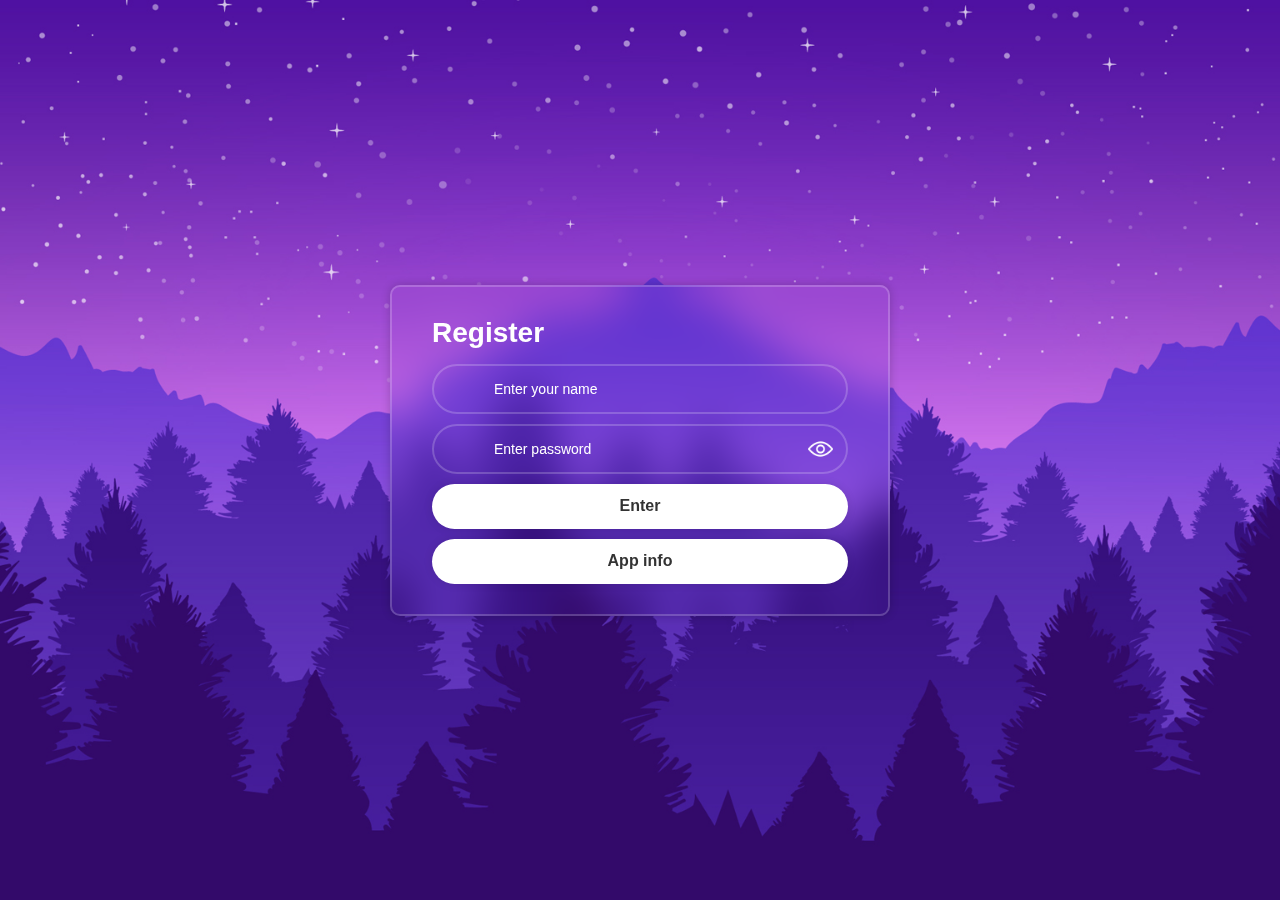
<file: fun-chat/index.html>
<!doctype html><html lang="en"><head><meta charset="UTF-8"/><meta name="viewport" content="width=device-width,initial-scale=1"/><title>Fun Chat</title><link rel="shortcut icon" href="favicon.ico" type="image/x-icon"/><link rel="icon" href="favicon.ico"><script defer="defer" src="bundle.js"></script><link href="styles.css" rel="stylesheet"></head><body></body></html>
</file>
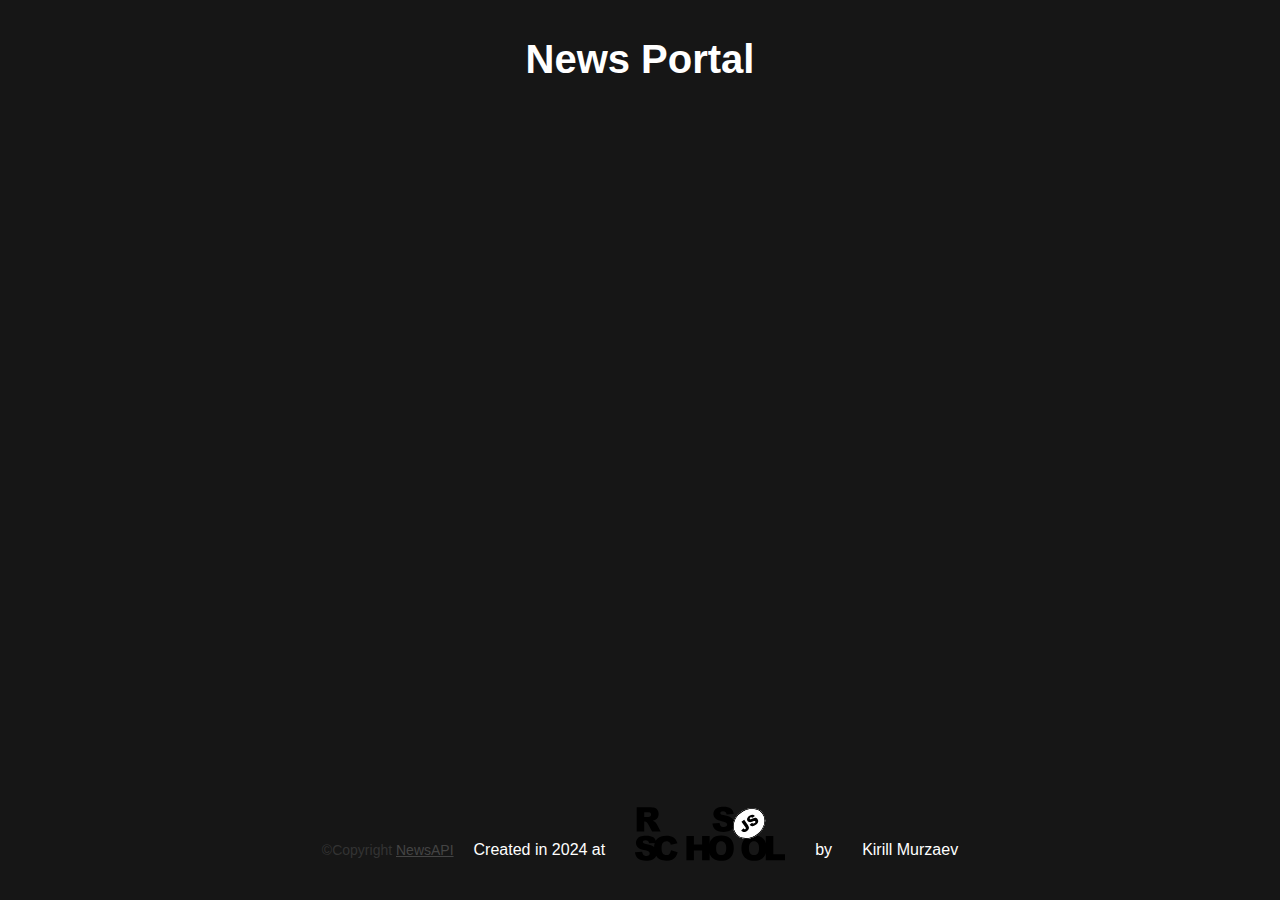
<file: news-api/index.html>
<!doctype html><html><head><meta charset="utf-8"/><meta name="viewport" content="width=device-width,initial-scale=1"/><meta http-equiv="X-UA-Compatible" content="ie=edge"/><title>NewsPortal</title><script defer="defer" src="index.js"></script></head><body><header><h1 class="header__title">News Portal</h1></header><main><div class="alphabet"></div><div class="sources buttons"></div><div class="news"></div></main><footer><p class="copyright">Copyright <a href="https://newsapi.org">NewsAPI</a></p><p class="create"><span>Created in 2024 at </span><a href="https://rs.school/js/" target="_blank" class="rs-logo"><svg id="Layer_1" xmlns="http://www.w3.org/2000/svg" xmlns:xlink="http://www.w3.org/1999/xlink" viewbox="0 0 552.8 205.3"><style>.st0 {
                  fill: #fff;
                }
                .st1 {
                  clip-path: url(#SVGID_2_);
                  fill: #000;
                }
                .st2 {
                  clip-path: url(#SVGID_4_);
                }
                .st3 {
                  clip-path: url(#SVGID_6_);
                }
                .st4 {
                  clip-path: url(#SVGID_8_);
                }
                .st5 {
                  stroke: #000;
                  stroke-width: 4;
                  stroke-miterlimit: 10;
                }
                .st6 {
                  clip-path: url(#SVGID_8_);
                }
                .st6,
                .st7 {
                  fill: none;
                  stroke: #000;
                  stroke-width: 4;
                  stroke-miterlimit: 10;
                }
                .st8,
                .st9 {
                  clip-path: url(#SVGID_10_);
                  fill: #ffffff;
                }
                .st9 {
                  fill: none;
                  stroke: #000;
                  stroke-width: 4;
                  stroke-miterlimit: 10;
                }</style><title>rs_school_js</title><path class="st10" d="M285.4 68l26.3-1.7c.6 4.3 1.7 7.5 3.5 9.8 2.9 3.6 6.9 5.4 12.2 5.4 3.9 0 7-.9 9.1-2.8 2-1.5 3.2-3.9 3.2-6.4 0-2.4-1.1-4.7-3-6.2-2-1.8-6.7-3.6-14.1-5.2-12.1-2.7-20.8-6.3-25.9-10.9-5.1-4.3-8-10.6-7.8-17.3 0-4.6 1.4-9.2 4-13 3-4.3 7.1-7.7 12-9.6 5.3-2.3 12.7-3.5 22-3.5 11.4 0 20.1 2.1 26.1 6.4 6 4.2 9.6 11 10.7 20.3l-26 1.5c-.7-4-2.1-6.9-4.4-8.8s-5.3-2.8-9.2-2.8c-3.2 0-5.6.7-7.2 2-1.5 1.2-2.5 3-2.4 5 0 1.5.8 2.9 2 3.8 1.3 1.2 4.4 2.3 9.3 3.3 12.1 2.6 20.7 5.2 26 7.9 5.3 2.7 9.1 6 11.4 9.9 2.4 4 3.6 8.6 3.5 13.3 0 5.6-1.6 11.2-4.8 15.9-3.3 4.9-7.9 8.7-13.3 11-5.7 2.5-12.9 3.8-21.5 3.8-15.2 0-25.7-2.9-31.6-8.8S286.1 77 285.4 68zM6.3 97.6V8.2h46.1c8.5 0 15.1.7 19.6 2.2 4.4 1.4 8.3 4.3 10.9 8.2 2.9 4.3 4.3 9.3 4.2 14.5.3 8.8-4.2 17.2-11.9 21.6-3 1.7-6.3 2.9-9.7 3.5 2.5.7 5 1.9 7.2 3.3 1.7 1.4 3.1 3 4.4 4.7 1.5 1.7 2.8 3.6 3.9 5.6l13.4 25.9H63L48.2 70.2c-1.9-3.5-3.5-5.8-5-6.9-2-1.4-4.4-2.1-6.8-2.1H34v36.3H6.3zM34 44.4h11.7c2.5-.2 4.9-.6 7.3-1.2 1.8-.3 3.4-1.3 4.5-2.8 2.7-3.6 2.3-8.7-1-11.8-1.8-1.5-5.3-2.3-10.3-2.3H34v18.1zM0 174.2l26.3-1.7c.6 4.3 1.7 7.5 3.5 9.8 2.8 3.6 6.9 5.5 12.2 5.5 3.9 0 7-.9 9.1-2.8 2-1.6 3.2-3.9 3.2-6.4 0-2.4-1.1-4.7-3-6.2-2-1.8-6.7-3.6-14.2-5.2-12.1-2.7-20.8-6.3-25.9-10.9-5.1-4.3-8-10.6-7.8-17.3 0-4.6 1.4-9.2 4-13 3-4.3 7.1-7.7 12-9.6 5.3-2.3 12.7-3.5 22-3.5 11.4 0 20.1 2.1 26.1 6.4s9.5 11 10.6 20.3l-26 1.5c-.7-4-2.1-6.9-4.4-8.8-2.2-1.9-5.3-2.8-9.2-2.7-3.2 0-5.6.7-7.2 2.1-1.6 1.2-2.5 3-2.4 5 0 1.5.8 2.9 2 3.8 1.3 1.2 4.4 2.3 9.3 3.3 12.1 2.6 20.7 5.2 26 7.9 5.3 2.7 9.1 6 11.4 9.9 2.4 4 3.6 8.6 3.6 13.2 0 5.6-1.7 11.1-4.8 15.8-3.3 4.9-7.9 8.7-13.3 11-5.7 2.5-12.9 3.8-21.5 3.8-15.2 0-25.7-2.9-31.6-8.8-5.9-6-9.2-13.4-10-22.4z"></path><path class="st10" d="M133 167.2l24.2 7.3c-1.3 6.1-4 11.9-7.7 17-3.4 4.5-7.9 8-13 10.3-5.2 2.3-11.8 3.5-19.8 3.5-9.7 0-17.7-1.4-23.8-4.2-6.2-2.8-11.5-7.8-16-14.9-4.5-7.1-6.7-16.2-6.7-27.3 0-14.8 3.9-26.2 11.8-34.1s19-11.9 33.4-11.9c11.3 0 20.1 2.3 26.6 6.8 6.4 4.6 11.2 11.6 14.4 21l-24.4 5.4c-.6-2.1-1.5-4.2-2.7-6-1.5-2.1-3.4-3.7-5.7-4.9-2.3-1.2-4.9-1.7-7.5-1.7-6.3 0-11.1 2.5-14.4 7.6-2.5 3.7-3.8 9.6-3.8 17.6 0 9.9 1.5 16.7 4.5 20.4 3 3.7 7.2 5.5 12.7 5.5 5.3 0 9.3-1.5 12-4.4 2.7-3.1 4.7-7.4 5.9-13zm56.5-52.8h27.6v31.3h30.2v-31.3h27.8v89.4h-27.8v-36.2h-30.2v36.2h-27.6v-89.4z"></path><path class="st10" d="M271.3 159.1c0-14.6 4.1-26 12.2-34.1 8.1-8.1 19.5-12.2 34-12.2 14.9 0 26.3 4 34.4 12S364 144 364 158.4c0 10.5-1.8 19-5.3 25.7-3.4 6.6-8.7 12-15.2 15.6-6.7 3.7-15 5.6-24.9 5.6-10.1 0-18.4-1.6-25-4.8-6.8-3.4-12.4-8.7-16.1-15.2-4.1-7-6.2-15.7-6.2-26.2zm27.6.1c0 9 1.7 15.5 5 19.5 3.3 3.9 7.9 5.9 13.7 5.9 5.9 0 10.5-1.9 13.8-5.8s4.9-10.8 4.9-20.8c0-8.4-1.7-14.6-5.1-18.4-3.4-3.9-8-5.8-13.8-5.8-5.1-.2-10 2-13.4 5.9-3.4 3.9-5.1 10.4-5.1 19.5zm93.4-.1c0-14.6 4.1-26 12.2-34.1 8.1-8.1 19.5-12.2 34-12.2 14.9 0 26.4 4 34.4 12S485 144 485 158.4c0 10.5-1.8 19-5.3 25.7-3.4 6.6-8.7 12-15.2 15.6-6.7 3.7-15 5.6-24.9 5.6-10.1 0-18.4-1.6-25-4.8-6.8-3.4-12.4-8.7-16.1-15.2-4.1-7-6.2-15.7-6.2-26.2zm27.6.1c0 9 1.7 15.5 5 19.5 3.3 3.9 7.9 5.9 13.7 5.9 5.9 0 10.5-1.9 13.8-5.8 3.3-3.9 4.9-10.8 4.9-20.8 0-8.4-1.7-14.6-5.1-18.4-3.4-3.9-8-5.8-13.8-5.8-5.1-.2-10.1 2-13.4 5.9-3.4 3.9-5.1 10.4-5.1 19.5z"></path><path class="st10" d="M482.1 114.4h27.6v67.4h43.1v22H482v-89.4z"></path><ellipse transform="rotate(-37.001 420.46 67.88)" class="st0" cx="420.5" cy="67.9" rx="63" ry="51.8"></ellipse><defs><ellipse id="SVGID_1_" transform="rotate(-37.001 420.46 67.88)" cx="420.5" cy="67.9" rx="63" ry="51.8"></ellipse></defs><clippath id="SVGID_2_"><use xlink:href="#SVGID_1_" overflow="visible"></use></clippath><g class="st1"><path transform="rotate(-37.001 420.82 68.353)" class="st0" d="M330.9-14.2h179.8v165.1H330.9z"></path><g id="Layer_2_1_"><defs><path id="SVGID_3_" transform="rotate(-37.001 420.82 68.353)" d="M330.9-14.2h179.8v165.1H330.9z"></path></defs><clippath id="SVGID_4_"><use xlink:href="#SVGID_3_" overflow="visible"></use></clippath><g id="Layer_1-2" class="st2"><ellipse transform="rotate(-37.001 420.46 67.88)" class="st0" cx="420.5" cy="67.9" rx="63" ry="51.8"></ellipse><defs><ellipse id="SVGID_5_" transform="rotate(-37.001 420.46 67.88)" cx="420.5" cy="67.9" rx="63" ry="51.8"></ellipse></defs><clippath id="SVGID_6_"><use xlink:href="#SVGID_5_" overflow="visible"></use></clippath><g class="st3"><path transform="rotate(-37 420.799 68.802)" class="st0" d="M357.8 17h125.9v103.7H357.8z"></path><defs><path id="SVGID_7_" transform="rotate(-37 420.799 68.802)" d="M357.8 17h125.9v103.7H357.8z"></path></defs><clippath id="SVGID_8_"><use xlink:href="#SVGID_7_" overflow="visible"></use></clippath><g class="st4"><ellipse transform="rotate(-37.001 420.46 67.88)" class="st5" cx="420.5" cy="67.9" rx="63" ry="51.8"></ellipse></g><path transform="rotate(-37 420.799 68.802)" class="st6" d="M357.8 17h125.9v103.7H357.8z"></path><ellipse transform="rotate(-37.001 420.46 67.88)" class="st7" cx="420.5" cy="67.9" rx="63" ry="51.8"></ellipse><path transform="rotate(-37 420.799 68.802)" class="st0" d="M357.8 17h125.9v103.7H357.8z"></path><defs><path id="SVGID_9_" transform="rotate(-37 420.799 68.802)" d="M357.8 17h125.9v103.7H357.8z"></path></defs><clippath id="SVGID_10_"><use xlink:href="#SVGID_9_" overflow="visible"></use></clippath><g class="st8"><ellipse transform="rotate(-37.001 420.46 67.88)" class="st5" cx="420.5" cy="67.9" rx="63" ry="51.8"></ellipse></g><path transform="rotate(-37 420.799 68.802)" class="st9" d="M357.8 17h125.9v103.7H357.8z"></path><path transform="rotate(-37.001 420.82 68.353)" class="st7" d="M330.9-14.2h179.8v165.1H330.9z"></path></g><ellipse transform="rotate(-37.001 420.46 67.88)" class="st7" cx="420.5" cy="67.9" rx="63" ry="51.8"></ellipse><path d="M392.4 61.3l10-7 12.3 17.5c2.1 2.8 3.7 5.8 4.9 9.1.7 2.5.5 5.2-.5 7.6-1.3 3-3.4 5.5-6.2 7.3-3.3 2.3-6.1 3.6-8.5 4-2.3.4-4.7 0-6.9-1-2.4-1.2-4.5-2.9-6.1-5.1l8.6-8c.7 1.1 1.6 2.1 2.6 2.9.7.5 1.5.8 2.4.8.7 0 1.4-.3 1.9-.7 1-.6 1.7-1.8 1.6-3-.3-1.7-1-3.4-2.1-4.7l-14-19.7zm30 11.1l9.1-7.2c1 1.2 2.3 2.1 3.7 2.6 2 .6 4.1.2 5.8-1.1 1.2-.8 2.2-1.9 2.6-3.3.6-1.8-.4-3.8-2.2-4.4-.3-.1-.6-.2-.9-.2-1.2-.1-3.3.4-6.4 1.7-5.1 2.1-9.1 2.9-12.1 2.6-2.9-.3-5.6-1.8-7.2-4.3-1.2-1.7-1.8-3.7-1.9-5.7 0-2.3.6-4.6 1.9-6.5 1.9-2.7 4.2-5 7-6.8 4.2-2.9 7.9-4.3 11.1-4.3 3.2 0 6.2 1.5 9 4.6l-9 7.1c-1.8-2.3-5.2-2.8-7.5-1l-.3.3c-1 .6-1.7 1.5-2.1 2.6-.3.8-.1 1.7.4 2.4.4.5 1 .9 1.7.9.8.1 2.2-.3 4.2-1.2 5-2.1 8.8-3.3 11.4-3.7 2.2-.4 4.5-.2 6.6.7 1.9.8 3.5 2.2 4.6 3.9 1.4 2 2.2 4.4 2.3 6.9.1 2.6-.6 5.1-2 7.3-1.8 2.7-4.1 5-6.8 6.8-5.5 3.8-10 5.4-13.6 4.8-3.9-.6-7.1-2.6-9.4-5.5z"></path></g></g></g></svg> </a><span>by </span><a href="https://github.com/Unnamed-193" target="_blank" class="self-link">Kirill Murzaev</a></p></footer><template id="sourceItemTemp"><div class="source__item"><span class="source__item-name"></span></div></template><template id="newsItemTemp"><div class="news__item"><div class="news__meta"><div class="news__meta-photo"></div><ul class="news__meta-details"><li class="news__meta-author"></li><li class="news__meta-date"></li></ul></div><div class="news__description"><h2 class="news__description-title"></h2><h3 class="news__description-source"></h3><p class="news__description-content"></p><p class="news__read-more"><a href="#">Read More</a></p></div></div></template></body></html>
</file>
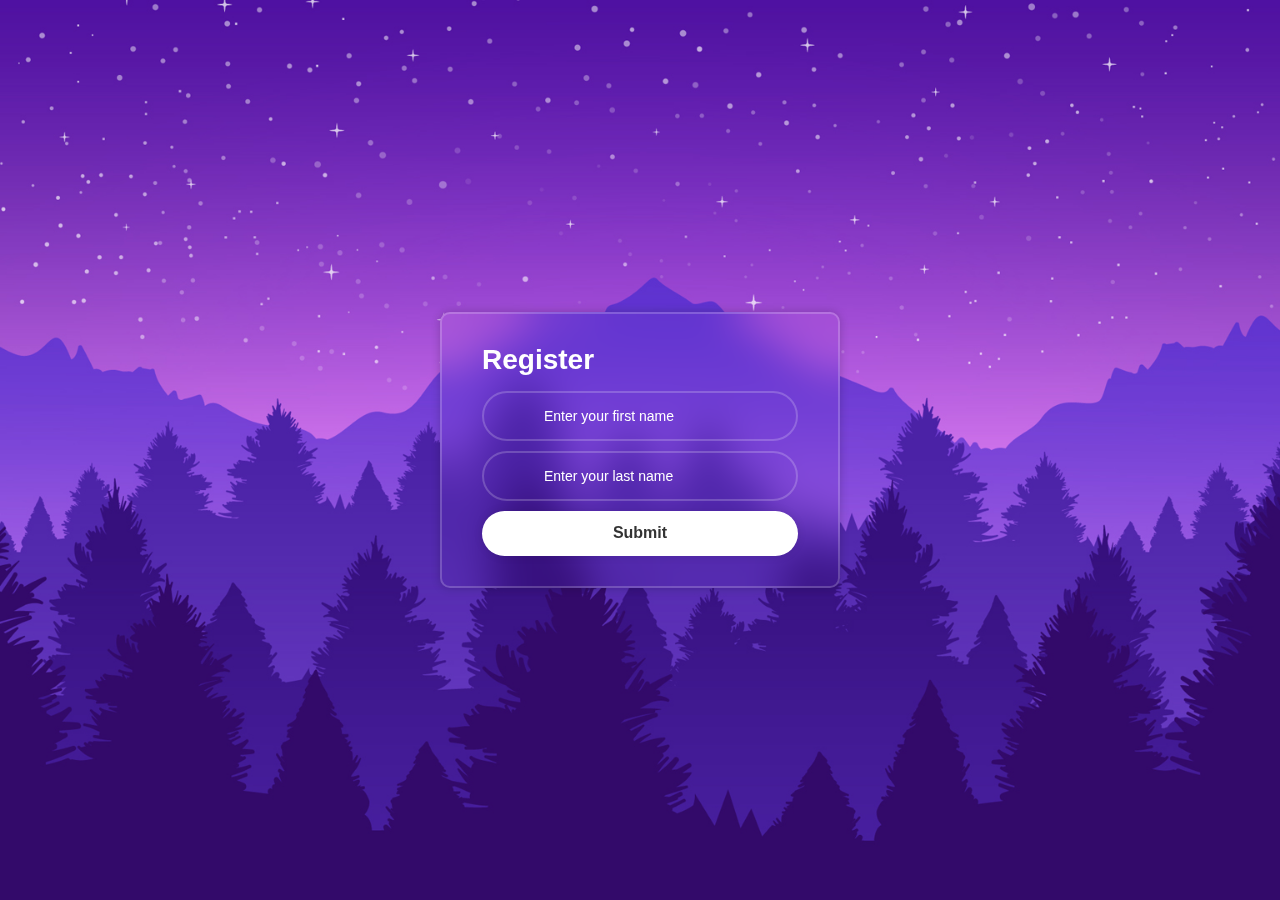
<file: rss-puzzle/index.html>
<!doctype html><html lang="en"><head><meta charset="UTF-8"/><meta name="viewport" content="width=device-width,initial-scale=1"/><title>RSS Puzzle</title><script defer="defer" src="bundle.js"></script><link href="styles.css" rel="stylesheet"></head><body></body></html>
</file>
<file: fun-chat/styles.css>
*,
*::before,
*::after {
  padding: 0;
  margin: 0;
  box-sizing: border-box;
}

body {
  position: relative;
  background: url(e4cb8fccec29fe86cee6.jpg) no-repeat;
  background-position: center;
  background-size: cover;
  font-family: Arial, Helvetica, sans-serif;
  min-height: 100vh;
  display: flex;
  align-items: center;
  justify-content: center;
  overflow: hidden;
}

h1,
h2,
h3,
h4,
h5,
h6,
p {
  margin: 0;
}

.box {
  display: flex;
  flex-direction: column;
  background-color: transparent;
  border: 2px solid rgba(255, 255, 255, 0.2);
  backdrop-filter: blur(20px);
  box-shadow: 0 0 10px rgba(0, 0, 0, 0.2);
  color: #fff;
  border-radius: 10px;
  padding: 30px 40px;
  margin: 0 10px 0 10px;
}

.about {
  gap: 15px;
  justify-content: center;
  align-items: center;
}

.about-title {
  font-size: 40px;
}

.about-text {
  text-align: center;
  font-size: clamp(14px, 2vw, 26px);
}

.about-link {
  font-size: 20px;
  color: #fff;
}

.about-exit-btn {
  width: 200px;
  height: 45px;
  background: #fff;
  border: none;
  outline: none;
  border-radius: 40px;
  box-shadow: 0 0 10px rgba(0, 0, 0, 0.1);
  cursor: pointer;
  font-size: 16px;
  color: #333;
  font-weight: 600;
  transition: all 0.5s ease;
}

.about-exit-btn:hover {
  background-color: #c20db9;
  color: #fff;
}

.about-exit-btn:focus-visible {
  background-color: #c20db9;
  color: #fff;
}

.lds-heart {
  display: inline-block;
  position: relative;
  width: 80px;
  height: 80px;
  transform: rotate(45deg);
  transform-origin: 40px 40px;
}
.lds-heart div {
  top: 32px;
  left: 32px;
  position: absolute;
  width: 32px;
  height: 32px;
  background: rgb(204, 12, 204);
  animation: lds-heart 1.2s infinite cubic-bezier(0.215, 0.61, 0.355, 1);
}
.lds-heart div:after,
.lds-heart div:before {
  content: ' ';
  position: absolute;
  display: block;
  width: 32px;
  height: 32px;
  background: rgb(204, 12, 204);
}
.lds-heart div:before {
  left: -24px;
  border-radius: 50% 0 0 50%;
}
.lds-heart div:after {
  top: -24px;
  border-radius: 50% 50% 0 0;
}
@keyframes lds-heart {
  0% {
    transform: scale(0.95);
  }
  5% {
    transform: scale(1.1);
  }
  39% {
    transform: scale(0.85);
  }
  45% {
    transform: scale(1);
  }
  60% {
    transform: scale(0.95);
  }
  100% {
    transform: scale(0.9);
  }
}

.user-form {
  max-width: 500px;
  width: 100%;
}

.input-box {
  margin-bottom: 10px;
}

.input-form {
  width: 100%;
  height: 50px;
  background: transparent;
  border: none;
  outline: none;
  border: 2px solid rgba(255, 255, 255, 0.2);
  border-radius: 40px;
  font-size: 16px;
  color: #fff;
  padding: 20px 45px 20px 60px;
}

.input-form::placeholder {
  color: #fff;
  font-size: 14px;
}

.input-form:focus {
  border: 2px solid #fff;
}

.password-box {
  position: relative;
}

.password-control {
  cursor: pointer;
  position: absolute;
  background-image: url(7c571243441aaaff0583.png);
  background-size: 25px;
  width: 25px;
  height: 25px;
  display: inline-block;
  top: 50%;
  right: 15px;
  filter: invert(100%);
  transform: translateY(-50%);
}

.password-control.view {
  background-image: url(54b3107d160578572bcc.png);
}

.btn-form:not(:last-child) {
  margin-bottom: 10px;
}

.btn-form {
  width: 100%;
  height: 45px;
  background: #fff;
  border: none;
  outline: none;
  border-radius: 40px;
  box-shadow: 0 0 10px rgba(0, 0, 0, 0.1);
  cursor: pointer;
  font-size: 16px;
  color: #333;
  font-weight: 600;
  transition: all 0.5s ease;
}

.btn-form:hover {
  background-color: #c20db9;
  color: #fff;
}

.btn-form:focus-visible {
  background-color: #c20db9;
  color: #fff;
}

.user-form h2 {
  margin-bottom: 15px;
  font-size: 28px;
}

.error-message {
  color: rgb(255, 0, 0);
  font-weight: 600;
  padding-top: 5px;
  text-align: center;
}

.input-valid {
  border: 2px solid green;
  background-image: url(7093fb1cf7dd4409aa6c.png);
  background-size: 30px;
  background-repeat: no-repeat;
  background-position: 20px center;
}

.input-invalid {
  border: 2px solid rgb(253, 9, 9);
  background-image: url(32d36161426db40d833f.png);
  background-size: 30px;
  background-repeat: no-repeat;
  background-position: 20px center;
}

.header-content {
  flex-direction: row;
  align-items: center;
  justify-content: space-between;
  gap: 20px;
  padding: 20px 40px;
}

.header-content button {
  margin-bottom: 0 !important;
  width: 150px;
  height: 30px;
  border-radius: 10px;
}

.header-text-name,
.header-text-app {
  font-size: 20px;
  font-weight: 600;
}

.header-btns {
  display: flex;
  gap: 10px;
}

.footer {
  display: flex;
  flex-direction: row;
  align-items: center;
  justify-content: space-between;
  gap: 15px;
}

.footer-logo-link {
  width: 100px;
  filter: invert(100%);
}

.footer-year {
  font-size: 40px;
  font-weight: 600;
}

.chat {
  flex: 1 1 auto;
}

.main {
  display: flex;
  flex-direction: column;
  height: 90svh;
  width: 50svw;
  min-width: 1000px;
}

@media screen and (max-width: 1024px) {
  .main {
    min-width: auto;
    width: 95svw;
  }

  .box {
    padding: 10px 10px;
  }

  .footer {
    flex-direction: column;
  }

  .header-content button {
    margin-bottom: 0 !important;
    font-size: 14px;
    width: 70px;
    height: 30px;
    border-radius: 5px;
  }

  .header-btns {
    flex-direction: column;
  }
}

.modal {
  position: fixed;
  left: 0;
  top: 0;
  right: 0;
  bottom: 0;
  width: 100%;
  height: 100vh;
  z-index: 99;
  display: flex;
  align-items: center;
  justify-content: center;
  overflow-y: auto;
  visibility: hidden;
  opacity: 0;
}

.modal-content {
  max-width: 800px;
  border-radius: 10px;
  padding: 20px;
  z-index: 1;
  background-color: transparent;
  border: 3px solid rgba(255, 255, 255, 0.2);
  backdrop-filter: blur(30px);
  box-shadow: 0 0 10px rgba(0, 0, 0, 0.2);
  transform: scale(0);
  transition: transform 0.8s ease;
  display: flex;
  flex-direction: column;
  align-items: center;
  gap: 20px;
  color: white;
}

.modal-buttons {
  display: flex;
  gap: 20px;
  width: 100%;
}

.modal-btn {
  padding: 10px;
  width: 100%;
  background-color: white;
  border: none;
  outline: none;
  font-weight: 500;
  border-radius: 5px;
  transition: all 0.5s ease;
}

.question-text {
  font-size: 18px;
}

.modal-btn:hover {
  background-color: #c20db9;
  color: #fff;
}

.modal.open {
  visibility: visible;
  opacity: 1;
}

.modal.open .modal-content {
  transform: scale(1);
}
</file>
<file: rss-puzzle/styles.css>
/* Document
   ========================================================================== */

/**
 * 1. Correct the line height in all browsers.
 * 2. Prevent adjustments of font size after orientation changes in iOS.
 */

html {
  line-height: 1.15; /* 1 */
  -webkit-text-size-adjust: 100%; /* 2 */
}

/* Sections
   ========================================================================== */

/**
 * Remove the margin in all browsers.
 */

body {
  margin: 0;
}

/**
 * Render the `main` element consistently in IE.
 */

main {
  display: block;
}

/**
 * Correct the font size and margin on `h1` elements within `section` and
 * `article` contexts in Chrome, Firefox, and Safari.
 */

h1 {
  font-size: 2em;
  margin: 0.67em 0;
}

/* Grouping content
   ========================================================================== */

/**
 * 1. Add the correct box sizing in Firefox.
 * 2. Show the overflow in Edge and IE.
 */

hr {
  box-sizing: content-box; /* 1 */
  height: 0; /* 1 */
  overflow: visible; /* 2 */
}

/**
 * 1. Correct the inheritance and scaling of font size in all browsers.
 * 2. Correct the odd `em` font sizing in all browsers.
 */

pre {
  font-family: monospace, monospace; /* 1 */
  font-size: 1em; /* 2 */
}

/* Text-level semantics
   ========================================================================== */

/**
 * Remove the gray background on active links in IE 10.
 */

a {
  background-color: transparent;
}

/**
 * 1. Remove the bottom border in Chrome 57-
 * 2. Add the correct text decoration in Chrome, Edge, IE, Opera, and Safari.
 */

abbr[title] {
  border-bottom: none; /* 1 */
  text-decoration: underline; /* 2 */
  text-decoration: underline dotted; /* 2 */
}

/**
 * Add the correct font weight in Chrome, Edge, and Safari.
 */

b,
strong {
  font-weight: bolder;
}

/**
 * 1. Correct the inheritance and scaling of font size in all browsers.
 * 2. Correct the odd `em` font sizing in all browsers.
 */

code,
kbd,
samp {
  font-family: monospace, monospace; /* 1 */
  font-size: 1em; /* 2 */
}

/**
 * Add the correct font size in all browsers.
 */

small {
  font-size: 80%;
}

/**
 * Prevent `sub` and `sup` elements from affecting the line height in
 * all browsers.
 */

sub,
sup {
  font-size: 75%;
  line-height: 0;
  position: relative;
  vertical-align: baseline;
}

sub {
  bottom: -0.25em;
}

sup {
  top: -0.5em;
}

/* Embedded content
   ========================================================================== */

/**
 * Remove the border on images inside links in IE 10.
 */

img {
  border-style: none;
}

/* Forms
   ========================================================================== */

/**
 * 1. Change the font styles in all browsers.
 * 2. Remove the margin in Firefox and Safari.
 */

button,
input,
optgroup,
select,
textarea {
  font-family: inherit; /* 1 */
  font-size: 100%; /* 1 */
  line-height: 1.15; /* 1 */
  margin: 0; /* 2 */
}

/**
 * Show the overflow in IE.
 * 1. Show the overflow in Edge.
 */

button,
input {
  /* 1 */
  overflow: visible;
}

/**
 * Remove the inheritance of text transform in Edge, Firefox, and IE.
 * 1. Remove the inheritance of text transform in Firefox.
 */

button,
select {
  /* 1 */
  text-transform: none;
}

/**
 * Correct the inability to style clickable types in iOS and Safari.
 */

button,
[type='button'],
[type='reset'],
[type='submit'] {
  -webkit-appearance: button;
}

/**
 * Remove the inner border and padding in Firefox.
 */

button::-moz-focus-inner,
[type='button']::-moz-focus-inner,
[type='reset']::-moz-focus-inner,
[type='submit']::-moz-focus-inner {
  border-style: none;
  padding: 0;
}

/**
 * Restore the focus styles unset by the previous rule.
 */

button:-moz-focusring,
[type='button']:-moz-focusring,
[type='reset']:-moz-focusring,
[type='submit']:-moz-focusring {
  outline: 1px dotted ButtonText;
}

/**
 * Correct the padding in Firefox.
 */

fieldset {
  padding: 0.35em 0.75em 0.625em;
}

/**
 * 1. Correct the text wrapping in Edge and IE.
 * 2. Correct the color inheritance from `fieldset` elements in IE.
 * 3. Remove the padding so developers are not caught out when they zero out
 *    `fieldset` elements in all browsers.
 */

legend {
  box-sizing: border-box; /* 1 */
  color: inherit; /* 2 */
  display: table; /* 1 */
  max-width: 100%; /* 1 */
  padding: 0; /* 3 */
  white-space: normal; /* 1 */
}

/**
 * Add the correct vertical alignment in Chrome, Firefox, and Opera.
 */

progress {
  vertical-align: baseline;
}

/**
 * Remove the default vertical scrollbar in IE 10+.
 */

textarea {
  overflow: auto;
}

/**
 * 1. Add the correct box sizing in IE 10.
 * 2. Remove the padding in IE 10.
 */

[type='checkbox'],
[type='radio'] {
  box-sizing: border-box; /* 1 */
  padding: 0; /* 2 */
}

/**
 * Correct the cursor style of increment and decrement buttons in Chrome.
 */

[type='number']::-webkit-inner-spin-button,
[type='number']::-webkit-outer-spin-button {
  height: auto;
}

/**
 * 1. Correct the odd appearance in Chrome and Safari.
 * 2. Correct the outline style in Safari.
 */

[type='search'] {
  -webkit-appearance: textfield; /* 1 */
  outline-offset: -2px; /* 2 */
}

/**
 * Remove the inner padding in Chrome and Safari on macOS.
 */

[type='search']::-webkit-search-decoration {
  -webkit-appearance: none;
}

/**
 * 1. Correct the inability to style clickable types in iOS and Safari.
 * 2. Change font properties to `inherit` in Safari.
 */

::-webkit-file-upload-button {
  -webkit-appearance: button; /* 1 */
  font: inherit; /* 2 */
}

/* Interactive
   ========================================================================== */

/*
 * Add the correct display in Edge, IE 10+, and Firefox.
 */

details {
  display: block;
}

/*
 * Add the correct display in all browsers.
 */

summary {
  display: list-item;
}

/* Misc
   ========================================================================== */

/**
 * Add the correct display in IE 10+.
 */

template {
  display: none;
}

/**
 * Add the correct display in IE 10.
 */

[hidden] {
  display: none;
}

*,
*::before,
*::after {
  padding: 0;
  margin: 0;
  box-sizing: border-box;
}

body {
  position: relative;
  background: url(e4cb8fccec29fe86cee6.jpg) no-repeat;
  background-position: center;
  background-size: cover;
  font-family: Arial, Helvetica, sans-serif;
  min-height: 100vh;
  display: flex;
  align-items: center;
  justify-content: center;
  overflow: hidden;
}

h1,
h2,
h3,
h4,
h5,
h6,
p {
  margin: 0;
}

.box {
  display: flex;
  flex-direction: column;
  background-color: transparent;
  border: 2px solid rgba(255, 255, 255, 0.2);
  backdrop-filter: blur(20px);
  box-shadow: 0 0 10px rgba(0, 0, 0, 0.2);
  color: #fff;
  border-radius: 10px;
  padding: 30px 40px;
  margin: 0 10px 0 10px;
}

.log-out-btn,
.start-button {
  width: 100%;
  height: 45px;
  background: #fff;
  border: none;
  outline: none;
  border-radius: 10px;
  box-shadow: 0 0 10px rgba(0, 0, 0, 0.1);
  cursor: pointer;
  font-size: 16px;
  color: #333;
  font-weight: 600;
  transition: all 0.5s ease;
  padding: 10px;
}

.log-out-btn:hover {
  background-color: #ff0000;
  color: #fff;
}

.start-button:hover {
  background-color: #0fd139;
  color: #fff;
}

.buttons {
  display: flex;
  gap: 20px;
}

.start-page {
  flex-direction: column;
  gap: 50px;
}

.title-start {
  font-size: 40px;
  text-transform: uppercase;
  font-weight: 400;
  letter-spacing: 5px;
  text-align: center;
}

.description {
  font-size: 20px;
  text-align: center;
  max-width: 465px;
  letter-spacing: 1px;
  line-height: 150%;
}

.input-box {
  margin-bottom: 10px;
}

.input-form {
  width: 100%;
  height: 50px;
  background: transparent;
  border: none;
  outline: none;
  border: 2px solid rgba(255, 255, 255, 0.2);
  border-radius: 40px;
  font-size: 16px;
  color: #fff;
  padding: 20px 45px 20px 60px;
}

.input-form::placeholder {
  color: #fff;
  font-size: 14px;
}

.input-form:focus {
  border: 2px solid #fff;
}

.btn-form {
  width: 100%;
  height: 45px;
  background: #fff;
  border: none;
  outline: none;
  border-radius: 40px;
  box-shadow: 0 0 10px rgba(0, 0, 0, 0.1);
  cursor: pointer;
  font-size: 16px;
  color: #333;
  font-weight: 600;
  transition: all 0.5s ease;
}

.btn-form:hover {
  background-color: #c20db9;
  color: #fff;
}

.user-form h2 {
  margin-bottom: 15px;
  font-size: 28px;
}

.error-message {
  color: rgb(255, 0, 0);
  font-weight: 600;
  padding-top: 5px;
  text-align: center;
}

.input-valid {
  border: 2px solid green;
  background-image: url(7093fb1cf7dd4409aa6c.png);
  background-size: 30px;
  background-repeat: no-repeat;
  background-position: 20px center;
}

.input-invalid {
  border: 2px solid rgb(253, 9, 9);
  background-image: url(32d36161426db40d833f.png);
  background-size: 30px;
  background-repeat: no-repeat;
  background-position: 20px center;
}

.lds-heart {
  display: inline-block;
  position: relative;
  width: 80px;
  height: 80px;
  transform: rotate(45deg);
  transform-origin: 40px 40px;
}
.lds-heart div {
  top: 32px;
  left: 32px;
  position: absolute;
  width: 32px;
  height: 32px;
  background: rgb(204, 12, 204);
  animation: lds-heart 1.2s infinite cubic-bezier(0.215, 0.61, 0.355, 1);
}
.lds-heart div:after,
.lds-heart div:before {
  content: ' ';
  position: absolute;
  display: block;
  width: 32px;
  height: 32px;
  background: rgb(204, 12, 204);
}
.lds-heart div:before {
  left: -24px;
  border-radius: 50% 0 0 50%;
}
.lds-heart div:after {
  top: -24px;
  border-radius: 50% 50% 0 0;
}
@keyframes lds-heart {
  0% {
    transform: scale(0.95);
  }
  5% {
    transform: scale(1.1);
  }
  39% {
    transform: scale(0.85);
  }
  45% {
    transform: scale(1);
  }
  60% {
    transform: scale(0.95);
  }
  100% {
    transform: scale(0.9);
  }
}

.modal {
  position: fixed;
  left: 0;
  top: 0;
  right: 0;
  bottom: 0;
  width: 100%;
  height: 100vh;
  z-index: 99;
  display: flex;
  align-items: center;
  justify-content: center;
  overflow-y: auto;
  visibility: hidden;
  opacity: 0;
}

.modal-content {
  max-width: 800px;
  border-radius: 10px;
  padding: 20px;
  z-index: 1;
  background-color: transparent;
  border: 3px solid rgba(255, 255, 255, 0.2);
  backdrop-filter: blur(30px);
  box-shadow: 0 0 10px rgba(0, 0, 0, 0.2);
  transform: scale(0);
  transition: transform 0.8s ease;
  display: flex;
  flex-direction: column;
  align-items: center;
  gap: 20px;
  color: white;
}

.modal-buttons {
  display: flex;
  gap: 20px;
  width: 100%;
}

.modal-btn {
  padding: 10px;
  width: 100%;
  background-color: white;
  border: none;
  outline: none;
  font-weight: 500;
  border-radius: 5px;
  transition: all 0.5s ease;
}

.question-text {
  font-size: 18px;
}

.modal-btn:hover {
  background-color: #c20db9;
  color: #fff;
}

.modal.open {
  visibility: visible;
  opacity: 1;
}

.modal.open .modal-content {
  transform: scale(1);
}

.user-info {
  position: absolute;
  top: 100px;
  animation: myAnim 2s 1 linear;
}

.user-text {
  font-size: 50px;
  color: white;
  letter-spacing: 2px;
}

@keyframes myAnim {
  0% {
    transform: scale(0);
  }

  25% {
    transform: scale(0.5);
  }

  50% {
    transform: scale(1);
  }

  75% {
    transform: scale(1.3);
  }

  100% {
    transform: scale(1);
  }
}

.game-box {
  display: grid;
  gap: 30px;
  padding: 30px 15px;
  min-width: 738px;
  max-width: 1440px;
  width: 100%;
  grid-template-rows: repeat(2, 1fr);
}

.source-box,
.result-box {
  display: grid;
  grid-template-columns: repeat(var(--num-cards), minmax(50px, 1fr));
  gap: 10px;
  padding: 10px;
}

.game-card {
  background-color: transparent;
  border: 2px solid rgba(255, 255, 255, 0.2);
  backdrop-filter: blur(20px);
  box-shadow: 0 0 10px rgba(0, 0, 0, 0.2);
  color: #fff;
  border-radius: 10px;
  padding: 5px;
  font-weight: 600;
  transition: all 0.3s ease;
  white-space: nowrap;
  font-size: clamp(10px, 1.4vw, 26px);
  text-align: center;
  width: 100%;
}

.game-card:hover {
  border: 2px solid rgba(201, 11, 207, 1);
  box-shadow: 0 0 10px rgba(201, 11, 207, 1);
  transform: scale(1.1);
}
</file>
